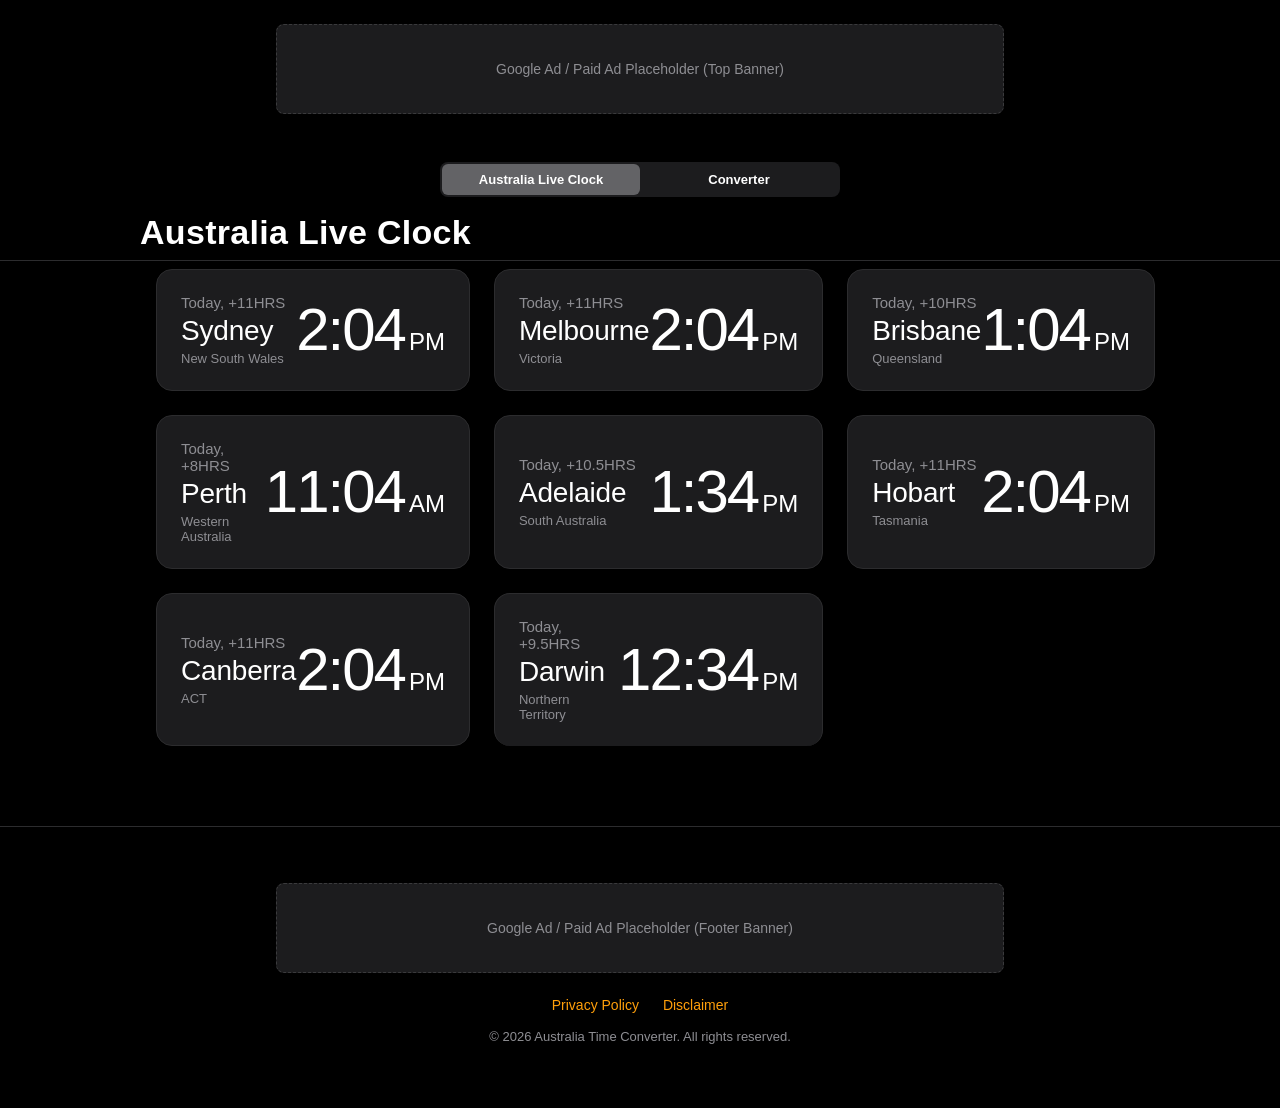
<file: index.html>
<!DOCTYPE html>
<html lang="en">
<head>
    <meta charset="UTF-8">
    <meta name="viewport" content="width=device-width, initial-scale=1.0">
    <title>Australia Live Time Clocks & Timezone Converter</title>
    
    <!-- SEO Optimization -->
    <meta name="description" content="Live Australia Time Clocks and Timezone Converter. Instantly view and convert times across Sydney, Melbourne, Brisbane, Perth, Adelaide, Hobart, and more in a beautiful responsive interface.">
    <meta name="keywords" content="Australia time, timezone converter, exact time, Sydney time, Perth time, AEST, AEDT, AWST, ACST, live clock, world clock">
    <meta name="author" content="Australia Time Converter">
    
    <!-- Security Headers (CSP & Hardening) -->
    <meta http-equiv="Content-Security-Policy" content="default-src 'self'; script-src 'self'; style-src 'self'; img-src 'self' data:; connect-src 'none'; font-src 'none'; object-src 'none'; base-uri 'none'; form-action 'none'; frame-ancestors 'none'; upgrade-insecure-requests;">
    <meta http-equiv="Referrer-Policy" content="no-referrer">
    <meta http-equiv="X-Content-Type-Options" content="nosniff">

    <link rel="stylesheet" href="style.css">
</head>
<body>
    <div class="app-container">
        
        <!-- Top Ad Placeholder -->
        <div class="ad-placeholder">
            <span>Google Ad / Paid Ad Placeholder (Top Banner)</span>
        </div>

        <header>
            <div class="segmented-control">
                <input type="radio" name="tab" id="tab-live" checked>
                <label for="tab-live">Australia Live Clock</label>
                
                <input type="radio" name="tab" id="tab-convert">
                <label for="tab-convert">Converter</label>
            </div>
            <h1 id="header-title">Australia Live Clock</h1>
        </header>

        <!-- LIVE CLOCKS VIEW -->
        <main id="view-live" class="view active">
            <ul class="clock-list" id="clock-list">
                <!-- populated by js -->
            </ul>
        </main>

        <!-- CONVERTER VIEW -->
        <main id="view-convert" class="view">
            <div class="converter-box">
                <div class="input-group mb-4">
                    <label>From State / Territory</label>
                    <div class="custom-select-wrapper">
                        <select id="convert-source" class="apple-select" aria-label="Select source state"></select>
                        <div class="custom-select-arrow"></div>
                    </div>
                </div>
                
                <div class="input-group">
                    <label>Local Time</label>
                    <div class="time-picker-container" aria-label="Time picker wheel">
                        <div class="picker-highlight"></div>
                        <div class="picker-column" id="picker-hour"></div>
                        <div class="picker-column" id="picker-minute"></div>
                        <div class="picker-column" id="picker-ampm">
                            <div class="picker-spacer"></div>
                            <div class="picker-item" data-val="AM">AM</div>
                            <div class="picker-item" data-val="PM">PM</div>
                            <div class="picker-spacer"></div>
                        </div>
                    </div>
                </div>
            </div>

            <h2 class="section-title">Converted Times</h2>
            <ul class="clock-list" id="convert-list">
                <!-- populated by js -->
            </ul>
        </main>
        
        <!-- Footer & Bottom Ad Placeholder -->
        <footer>
            <div class="ad-placeholder">
                <span>Google Ad / Paid Ad Placeholder (Footer Banner)</span>
            </div>

            <div class="footer-links">
                <a href="privacy.html">Privacy Policy</a>
                <a href="disclaimer.html">Disclaimer</a>
            </div>
            <p class="copyright">&copy; 2026 Australia Time Converter. All rights reserved.</p>
        </footer>
    </div>

    <script src="script.js"></script>
</body>
</html>
</file>
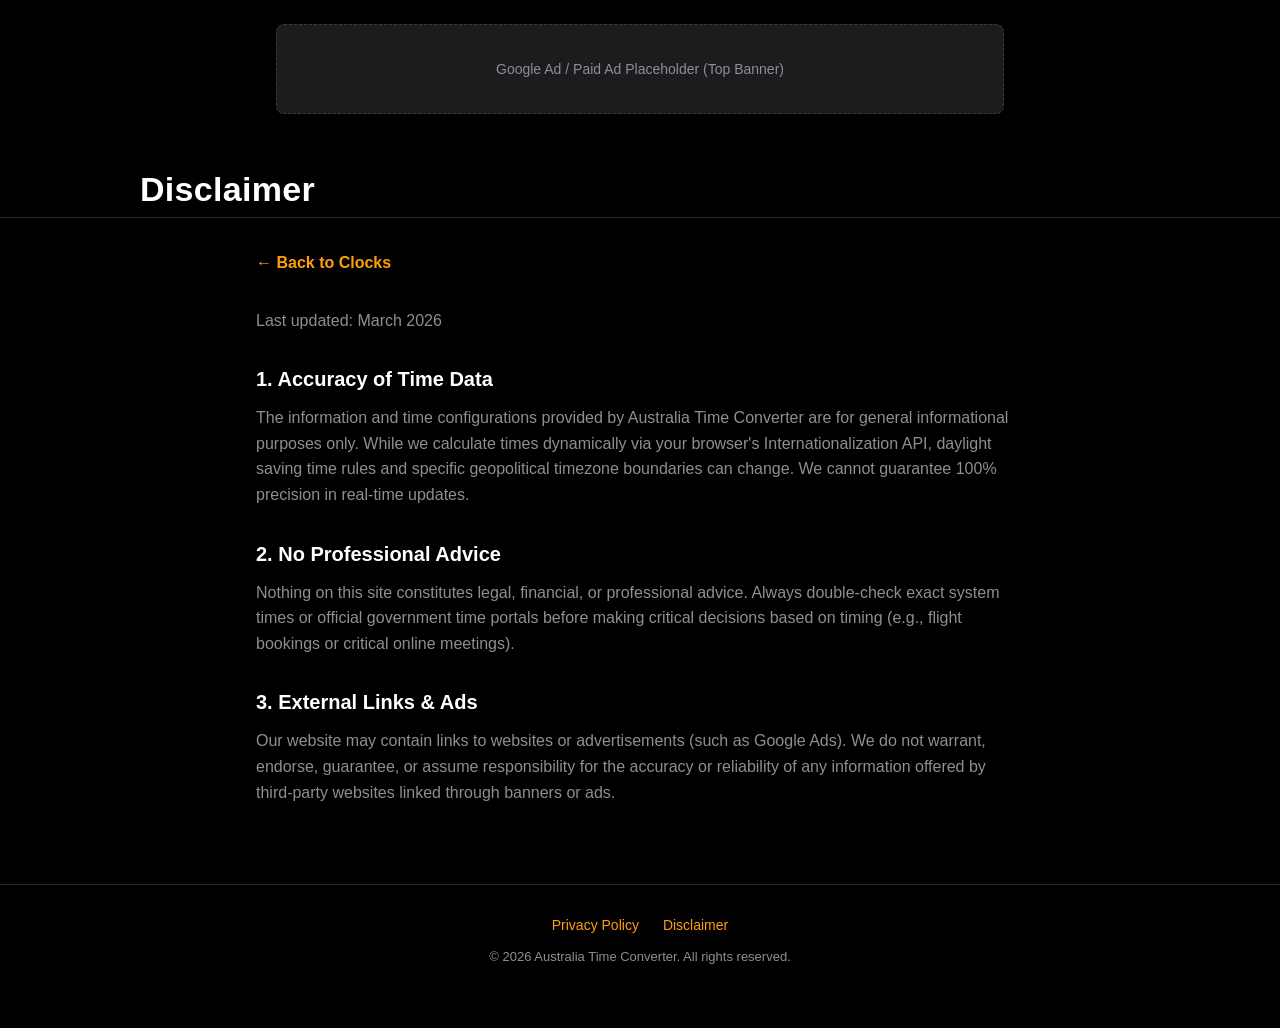
<file: disclaimer.html>
<!DOCTYPE html>
<html lang="en">
<head>
    <meta charset="UTF-8">
    <meta name="viewport" content="width=device-width, initial-scale=1.0">
    <title>Disclaimer - Australia Time Converter</title>
    <meta name="description" content="Disclaimer for Australia Time Converter.">
    <meta name="robots" content="noindex, follow">
    
    <link rel="stylesheet" href="style.css">
    <style>
        .page-content {
            padding: 2rem 1rem;
            max-width: 800px;
            margin: 0 auto;
            line-height: 1.6;
        }
        .page-content h1 { font-size: 28px; margin-bottom: 20px; }
        .page-content h2 { font-size: 20px; margin-top: 30px; margin-bottom: 10px; color: var(--text-primary); }
        .page-content p { margin-bottom: 15px; color: var(--text-secondary); }
        .back-link {
            display: inline-block; margin-bottom: 2rem; color: var(--accent-color); text-decoration: none; font-weight: 600;
        }
        .back-link:hover { opacity: 0.8; }
    </style>
</head>
<body>
    <div class="app-container">
        
        <!-- Top Ad Placeholder -->
        <div class="ad-placeholder">
            <span>Google Ad / Paid Ad Placeholder (Top Banner)</span>
        </div>

        <header>
            <h1 id="header-title">Disclaimer</h1>
        </header>

        <main class="page-content">
            <a href="index.html" class="back-link">&larr; Back to Clocks</a>
            
            <p>Last updated: March 2026</p>

            <h2>1. Accuracy of Time Data</h2>
            <p>The information and time configurations provided by Australia Time Converter are for general informational purposes only. While we calculate times dynamically via your browser's Internationalization API, daylight saving time rules and specific geopolitical timezone boundaries can change. We cannot guarantee 100% precision in real-time updates.</p>

            <h2>2. No Professional Advice</h2>
            <p>Nothing on this site constitutes legal, financial, or professional advice. Always double-check exact system times or official government time portals before making critical decisions based on timing (e.g., flight bookings or critical online meetings).</p>

            <h2>3. External Links & Ads</h2>
            <p>Our website may contain links to websites or advertisements (such as Google Ads). We do not warrant, endorse, guarantee, or assume responsibility for the accuracy or reliability of any information offered by third-party websites linked through banners or ads.</p>

        </main>

        <footer>
            <div class="footer-links">
                <a href="privacy.html">Privacy Policy</a>
                <a href="disclaimer.html">Disclaimer</a>
            </div>
            <p class="copyright">&copy; 2026 Australia Time Converter. All rights reserved.</p>
        </footer>
    </div>
</body>
</html>
</file>
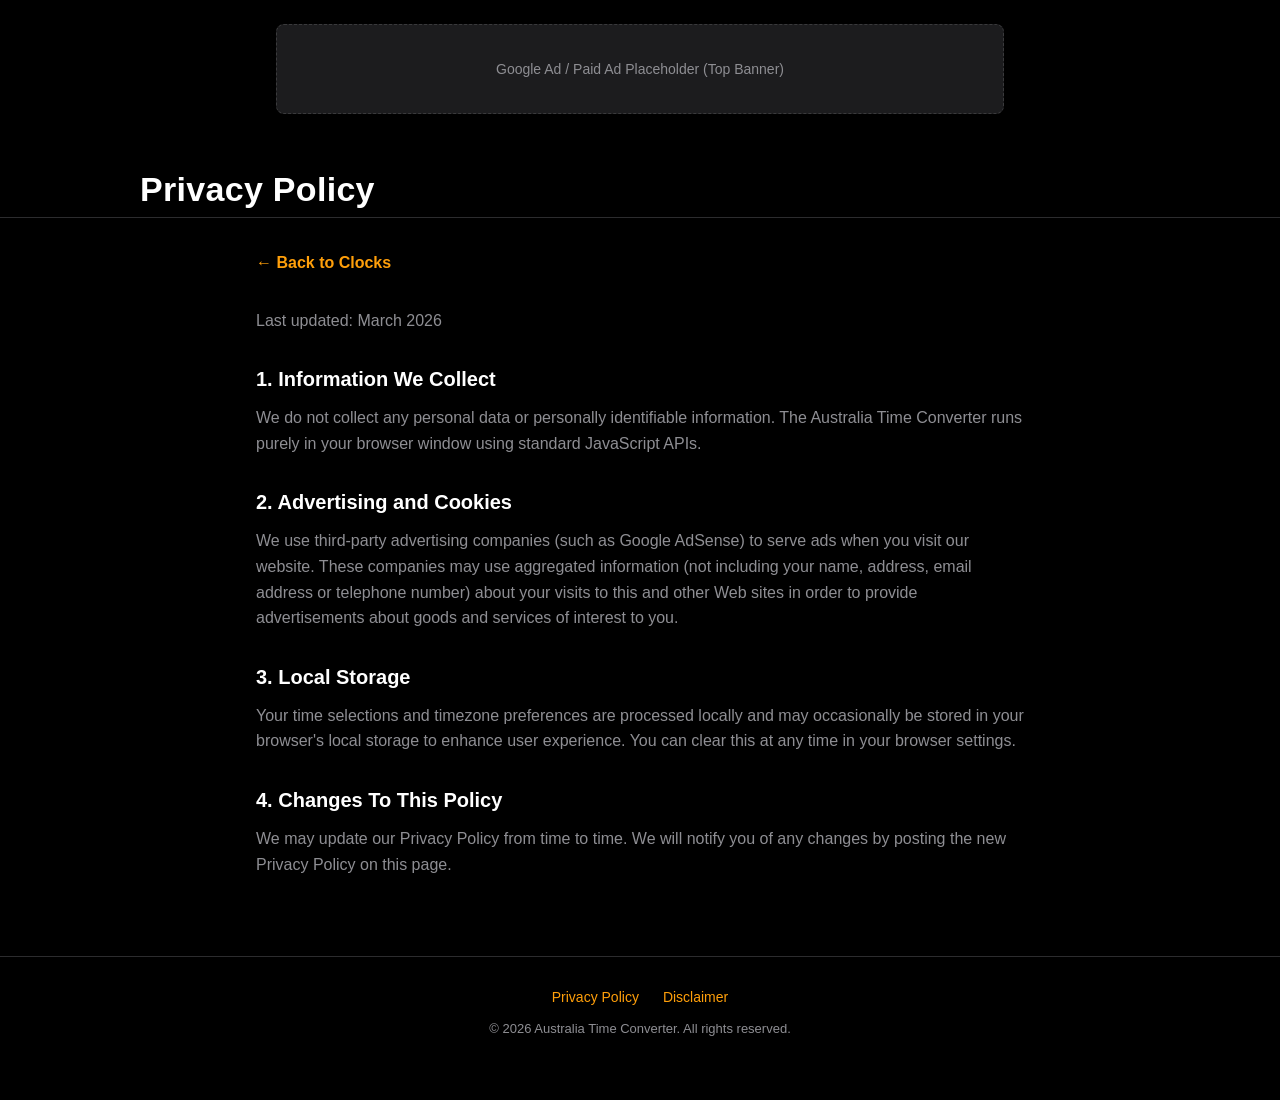
<file: privacy.html>
<!DOCTYPE html>
<html lang="en">
<head>
    <meta charset="UTF-8">
    <meta name="viewport" content="width=device-width, initial-scale=1.0">
    <title>Privacy Policy - Australia Time Converter</title>
    
    <!-- SEO Optimization -->
    <meta name="description" content="Privacy Policy for Australia Time Converter. Read about how we handle your data.">
    <meta name="robots" content="noindex, follow"> <!-- Policies typically don't need heavy indexing -->
    
    <link rel="stylesheet" href="style.css">
    <style>
        .page-content {
            padding: 2rem 1rem;
            max-width: 800px;
            margin: 0 auto;
            line-height: 1.6;
        }
        .page-content h1 { font-size: 28px; margin-bottom: 20px; }
        .page-content h2 { font-size: 20px; margin-top: 30px; margin-bottom: 10px; color: var(--text-primary); }
        .page-content p { margin-bottom: 15px; color: var(--text-secondary); }
        .back-link {
            display: inline-block; margin-bottom: 2rem; color: var(--accent-color); text-decoration: none; font-weight: 600;
        }
        .back-link:hover { opacity: 0.8; }
    </style>
</head>
<body>
    <div class="app-container">
        
        <!-- Top Ad Placeholder -->
        <div class="ad-placeholder">
            <span>Google Ad / Paid Ad Placeholder (Top Banner)</span>
        </div>

        <header>
            <h1 id="header-title">Privacy Policy</h1>
        </header>

        <main class="page-content">
            <a href="index.html" class="back-link">&larr; Back to Clocks</a>
            
            <p>Last updated: March 2026</p>

            <h2>1. Information We Collect</h2>
            <p>We do not collect any personal data or personally identifiable information. The Australia Time Converter runs purely in your browser window using standard JavaScript APIs.</p>

            <h2>2. Advertising and Cookies</h2>
            <p>We use third-party advertising companies (such as Google AdSense) to serve ads when you visit our website. These companies may use aggregated information (not including your name, address, email address or telephone number) about your visits to this and other Web sites in order to provide advertisements about goods and services of interest to you.</p>

            <h2>3. Local Storage</h2>
            <p>Your time selections and timezone preferences are processed locally and may occasionally be stored in your browser's local storage to enhance user experience. You can clear this at any time in your browser settings.</p>

            <h2>4. Changes To This Policy</h2>
            <p>We may update our Privacy Policy from time to time. We will notify you of any changes by posting the new Privacy Policy on this page.</p>

        </main>

        <footer>
            <div class="footer-links">
                <a href="privacy.html">Privacy Policy</a>
                <a href="disclaimer.html">Disclaimer</a>
            </div>
            <p class="copyright">&copy; 2026 Australia Time Converter. All rights reserved.</p>
        </footer>
    </div>
</body>
</html>
</file>
<file: style.css>
:root {
    --bg-color: #000000;
    --text-primary: #ffffff;
    --text-secondary: #8e8e93; /* Apple standard gray */
    --border-color: #2c2c2e;
    --accent-color: #ff9f0a;
    --card-bg: #1c1c1e;
    --font-family: -apple-system, BlinkMacSystemFont, "Segoe UI", Roboto, Helvetica, Arial, sans-serif;
}

* {
    margin: 0;
    padding: 0;
    box-sizing: border-box;
    -webkit-tap-highlight-color: transparent;
}

body {
    font-family: var(--font-family);
    background-color: var(--bg-color);
    color: var(--text-primary);
    min-height: 100vh;
}

.app-container {
    max-width: 100%;
    margin: 0 auto;
    padding: 0;
    min-height: 100vh;
    background: var(--bg-color);
}

header {
    padding: 2.5rem 1rem 0.5rem;
    position: sticky;
    top: 0;
    background: rgba(0, 0, 0, 0.75);
    backdrop-filter: saturate(180%) blur(20px);
    -webkit-backdrop-filter: saturate(180%) blur(20px);
    z-index: 100;
    border-bottom: 1px solid var(--border-color);
}

.segmented-control {
    display: flex;
    background: #1c1c1e;
    border-radius: 8px;
    padding: 2px;
    margin: 0 auto 1rem;
    max-width: 400px;
}

.segmented-control input[type="radio"] {
    display: none;
}

.segmented-control label {
    flex: 1;
    text-align: center;
    padding: 8px 0;
    font-size: 13px;
    font-weight: 600;
    color: var(--text-primary);
    border-radius: 6px;
    cursor: pointer;
    transition: background 0.2s, color 0.2s;
}

.segmented-control input[type="radio"]:checked + label {
    background: #636366;
}

h1 {
    font-size: 34px;
    font-weight: 700;
    letter-spacing: 0.3px;
    margin-top: 0.5rem;
    max-width: 1000px;
    margin-left: auto;
    margin-right: auto;
}

.view {
    display: none;
    padding: 0 1rem 3rem;
    animation: fadeIn 0.3s ease;
    max-width: 1000px;
    margin: 0 auto;
}

.view.active {
    display: block;
}

/* LIST ITEM (iOS Clock app style) */
.clock-list {
    list-style: none;
    padding-top: 0.5rem;
}

.clock-item {
    display: flex;
    justify-content: space-between;
    align-items: center;
    padding: 1.2rem 0;
    border-bottom: 1px solid var(--border-color);
}

.clock-item:last-child {
    border-bottom: none;
}

.clock-left {
    display: flex;
    flex-direction: column;
    justify-content: center;
}

.clock-offset {
    font-size: 15px;
    color: var(--text-secondary);
    margin-bottom: 4px;
}

.clock-city {
    font-size: 28px;
    font-weight: 400;
    letter-spacing: -0.2px;
}

.clock-state {
    font-size: 13px;
    color: var(--text-secondary);
    margin-top: 4px;
}

.clock-right {
    text-align: right;
    display: flex;
    align-items: baseline;
    gap: 4px;
}

.clock-time {
    font-size: 60px;
    font-weight: 200;
    line-height: 1;
    letter-spacing: -2px;
}

.clock-ampm {
    font-size: 24px;
    font-weight: 300;
    color: var(--text-primary);
}

/* DESKTOP OPTIMIZATIONS (2 or 3 columns) */
@media (min-width: 768px) {
    header {
        padding-top: 1.5rem;
    }
    
    .clock-list {
        display: grid;
        grid-template-columns: repeat(2, 1fr);
        gap: 1.5rem;
    }

    .clock-item {
        border: 1px solid var(--border-color);
        border-radius: 16px;
        padding: 1.5rem;
        background: var(--card-bg);
        transition: transform 0.2s, box-shadow 0.2s;
    }
    
    .clock-item:hover {
        transform: translateY(-2px);
        box-shadow: 0 8px 30px rgba(0, 0, 0, 0.4);
    }
}

@media (min-width: 1024px) {
    .clock-list {
        grid-template-columns: repeat(3, 1fr);
    }
}

/* CONVERTER BOX */
.converter-box {
    background: var(--card-bg);
    border-radius: 16px;
    padding: 1.5rem;
    margin-top: 1rem;
    margin-bottom: 2.5rem;
    border: 1px solid var(--border-color);
}

@media (min-width: 768px) {
    .converter-box {
        display: grid;
        grid-template-columns: 1fr 1fr;
        gap: 2rem;
        align-items: center;
    }
}

.input-group {
    display: flex;
    flex-direction: column;
}

.input-group label {
    font-size: 13px;
    color: var(--text-secondary);
    margin-bottom: 10px;
    text-transform: uppercase;
    font-weight: 600;
    letter-spacing: 0.5px;
}

/* Utilities */
.mb-4 { margin-bottom: 20px; }

/* CUSTOM DROP DOWN (Apple theme) */
.custom-select-wrapper {
    position: relative;
    display: flex;
    align-items: center;
}
.apple-select {
    width: 100%;
    background: #2c2c2e;
    color: white;
    font-size: 18px;
    padding: 14px 16px;
    border-radius: 12px;
    border: none;
    appearance: none;
    -webkit-appearance: none;
    outline: none;
    cursor: pointer;
    font-family: inherit;
    font-weight: 500;
    box-shadow: 0 2px 8px rgba(0,0,0,0.2);
}
.apple-select:focus {
    background: #3a3a3c;
}
.custom-select-arrow {
    position: absolute;
    right: 16px;
    width: 16px;
    height: 16px;
    background-image: url('data:image/svg+xml;utf8,<svg xmlns="http://www.w3.org/2000/svg" viewBox="0 0 24 24" fill="none" stroke="%238e8e93" stroke-width="2.5" stroke-linecap="round" stroke-linejoin="round"><polyline points="6 9 12 15 18 9"></polyline></svg>');
    background-repeat: no-repeat;
    background-position: center;
    pointer-events: none;
}

/* CUSTOM IOS TIME PICKER WHEEL */
.time-picker-container {
    display: flex;
    justify-content: center;
    position: relative;
    height: 180px;
    background: #2c2c2e; 
    border-radius: 12px;
    overflow: hidden;
    box-shadow: 0 2px 8px rgba(0,0,0,0.2);
    mask-image: linear-gradient(to bottom, transparent, black 25%, black 75%, transparent);
    -webkit-mask-image: linear-gradient(to bottom, transparent, black 25%, black 75%, transparent);
}

.picker-highlight {
    position: absolute;
    top: 50%;
    transform: translateY(-50%);
    width: 90%;
    height: 38px;
    background: rgba(255, 255, 255, 0.1);
    border-radius: 8px;
    pointer-events: none;
    z-index: 1;
}

.picker-column {
    flex: 1;
    height: 100%;
    overflow-y: scroll;
    scrollbar-width: none;
    -ms-overflow-style: none;
    scroll-snap-type: y mandatory;
    scroll-behavior: smooth;
    position: relative;
    z-index: 2;
}

.picker-column::-webkit-scrollbar {
    display: none;
}

.picker-spacer {
    height: calc(50% - 19px); 
}

.picker-item {
    height: 38px;
    line-height: 38px;
    text-align: center;
    font-size: 20px;
    font-weight: 500;
    scroll-snap-align: center;
    color: var(--text-secondary);
    transition: color 0.15s, transform 0.15s, font-size 0.15s;
    cursor: pointer;
    user-select: none;
    -webkit-user-select: none;
}

.picker-item.selected {
    color: var(--text-primary);
    font-size: 23px;
    font-weight: 600;
}

.section-title {
    font-size: 18px;
    font-weight: 600;
    margin-bottom: 0.5rem;
    color: var(--text-secondary);
}

@keyframes fadeIn {
    from { opacity: 0; transform: translateY(10px); }
    to { opacity: 1; transform: translateY(0); }
}

/* ADS AND FOOTER */
.ad-placeholder {
    background: #1c1c1e;
    border: 1px dashed #3a3a3c;
    border-radius: 8px;
    display: flex;
    align-items: center;
    justify-content: center;
    color: var(--text-secondary);
    font-size: 14px;
    margin: 1.5rem auto;
    width: 95%;
    max-width: 728px;
    height: 90px;
    text-align: center;
    padding: 10px;
}

footer {
    padding: 2rem 1rem;
    text-align: center;
    border-top: 1px solid var(--border-color);
    margin-top: 2rem;
    padding-bottom: 4rem;
}

.footer-links {
    margin-bottom: 1rem;
    display: flex;
    justify-content: center;
    gap: 1.5rem;
}

.footer-links a {
    color: var(--accent-color);
    text-decoration: none;
    font-size: 14px;
    transition: opacity 0.2s;
}

.footer-links a:hover {
    opacity: 0.8;
}

.copyright {
    color: var(--text-secondary);
    font-size: 13px;
}
</file>
